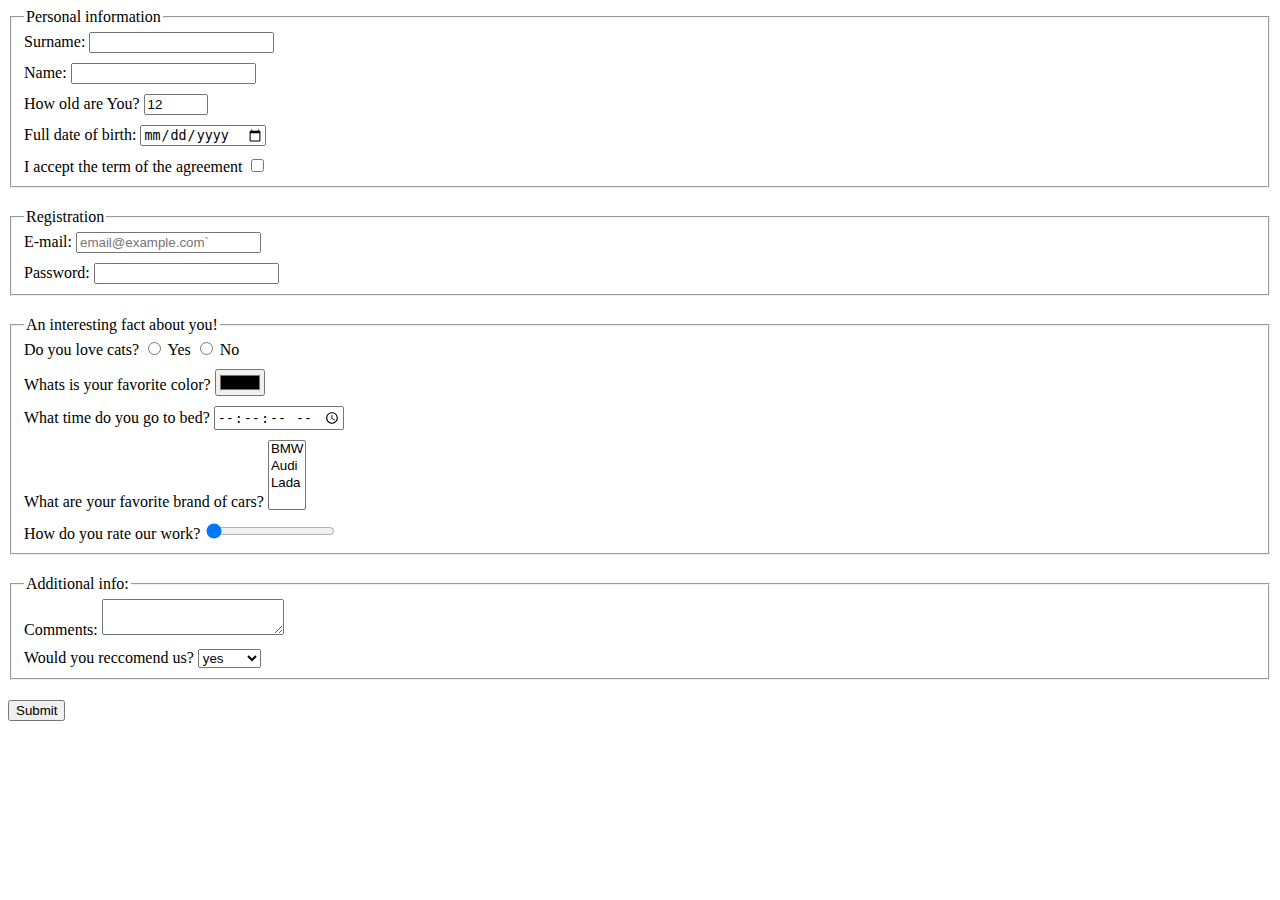
<file: index.html>
<!doctype html><html lang="en"><head><meta charset="UTF-8"><meta name="viewport" content="width=device-width, user-scalable=no, initial-scale=1.0, maximum-scale=1.0, minimum-scale=1.0"><meta http-equiv="X-UA-Compatible" content="ie=edge"><title>HTML Form</title><link rel="stylesheet" href="style.d5831f5b.css"></head><body> <form action="https://mate-academy-form-lesson.herokuapp.com/create-application" method="post"> <fieldset class="fieldset"> <legend>Personal information</legend> <label class="label"> Surname: <input name="surname" type="text" autocomplete="off" minlength="3" maxlength="40" required> </label> <label class="label"> Name: <input name="name" type="text" autocomplete="off" minlength="3" maxlength="40" required> </label> <label class="label"> How old are You? <input name="age" type="number" min="1" max="100" value="12" required> </label> <label class="label"> Full date of birth: <input name="birthDate" type="date" required> </label> <label class="label label_last"> I accept the term of the agreement <input name="acception" type="checkbox" required> </label> </fieldset> <fieldset class="fieldset"> <legend>Registration</legend> <label class="label"> E-mail: <input name="mail" type="email" placeholder="email@example.com`" required> </label> <label class="label label_last"> Password: <input name="pass" type="password" minlength="3" maxlength="30"> </label> </fieldset> <fieldset class="fieldset"> <legend>An interesting fact about you!</legend> <label class="label"> Do you love cats? <input name="love" type="radio"> Yes <input name="love" type="radio"> No </label> <label class="label"> Whats is your favorite color? <input name="color" type="color"> </label> <label class="label"> What time do you go to bed? <input name="bedTime" type="time" step="1"> </label> <label class="label"> What are your favorite brand of cars? <select name="cars" multiple> <option value="bmw">BMW</option> <option value="audi">Audi</option> <option value="lada">Lada</option> </select> </label> <label class="label label_last"> How do you rate our work? <input name="workRate" type="range" value="0"> </label> </fieldset> <fieldset class="fieldset"> <legend>Additional info:</legend> <label class="label"> Comments: <textarea name="comments"></textarea> </label> <label class="label label_last"> Would you reccomend us? <select name="recommend"> <option value="yes">yes</option> <option value="no">no</option> <option value="maybe">maybe</option> </select> </label> </fieldset> <button type="submit">Submit</button> </form> <script type="text/javascript" src="main.5883b77c.js"></script> </body></html>
</file>
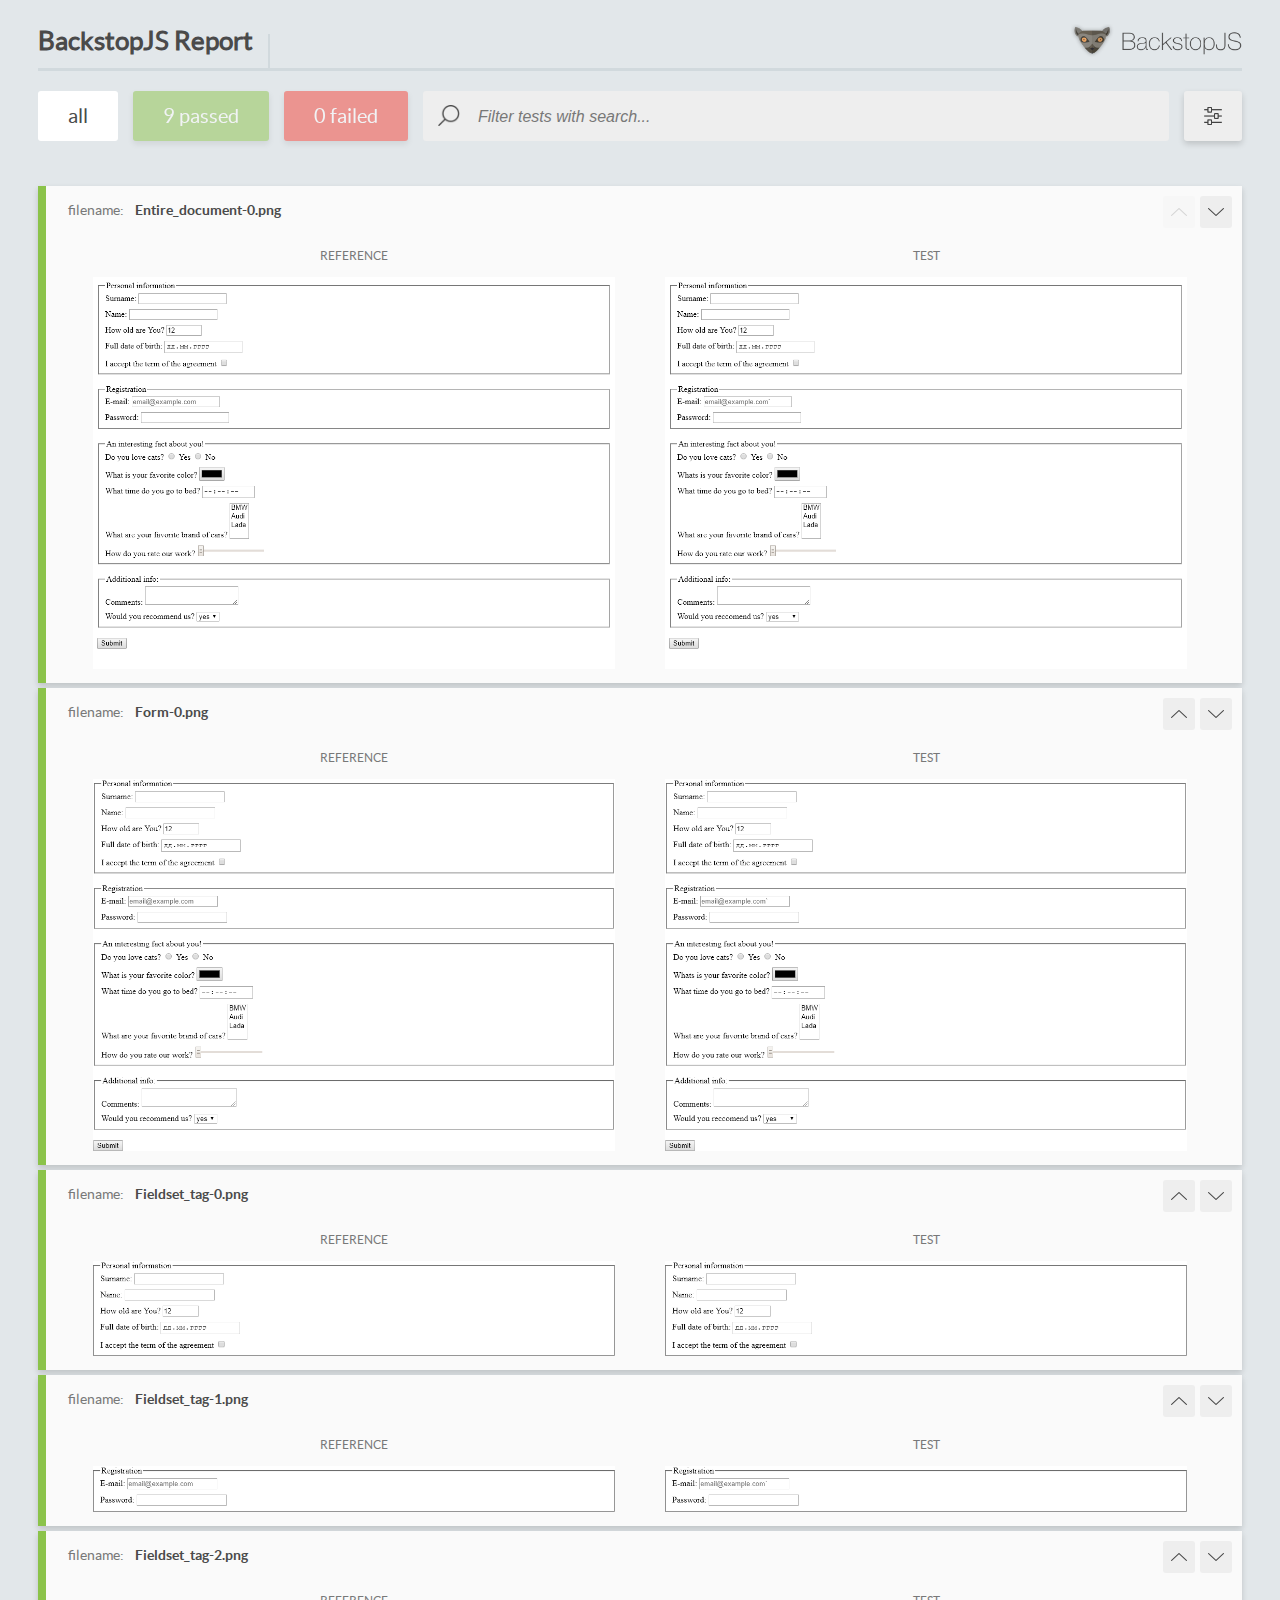
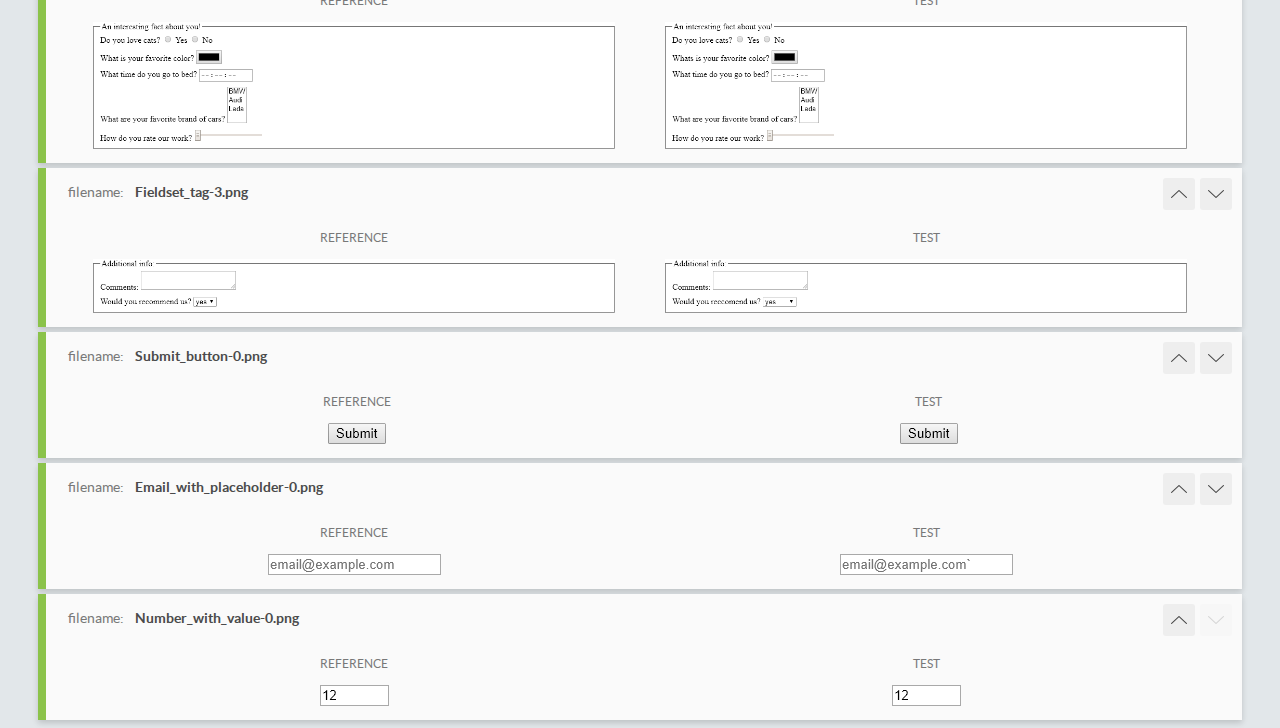
<file: report/html_report/index.html>
<!DOCTYPE html>
<html>
  <head>
    <meta charset="utf-8">
    <title>BackstopJS Report</title>

    <style>
      @font-face {
          font-family: 'latoregular';
          src: url('./assets/fonts/lato-regular-webfont.woff2') format('woff2'),
              url('./assets/fonts/lato-regular-webfont.woff') format('woff');
          font-weight: 400;
          font-style: normal;
      }
      @font-face {
          font-family: 'latobold';
          src: url('./assets/fonts/lato-bold-webfont.woff2') format('woff2'),
              url('./assets/fonts/lato-bold-webfont.woff') format('woff');
          font-weight: 700;
          font-style: normal;
      }

      .ReactModal__Body--open {
          overflow: hidden;
      }
      .ReactModal__Body--open .header {
        display: none;
      }

    </style>
  </head>
  <body style="background-color: #E2E7EA">
    <div id="root">

    </div>
    <script type="text/javascript">
      function report (report) { // eslint-disable-line no-unused-vars
        window.tests = report;
      }
    </script>
    <script type="text/javascript" src="config.js"></script>
    <script type="text/javascript" src="index_bundle.js"></script>
  </body>
</html>
</file>
<file: style.d5831f5b.css>
.label{display:block;margin-bottom:10px}.label_last{margin-bottom:0}.fieldset{margin-bottom:20px}
/*# sourceMappingURL=style.d5831f5b.css.map */
</file>
